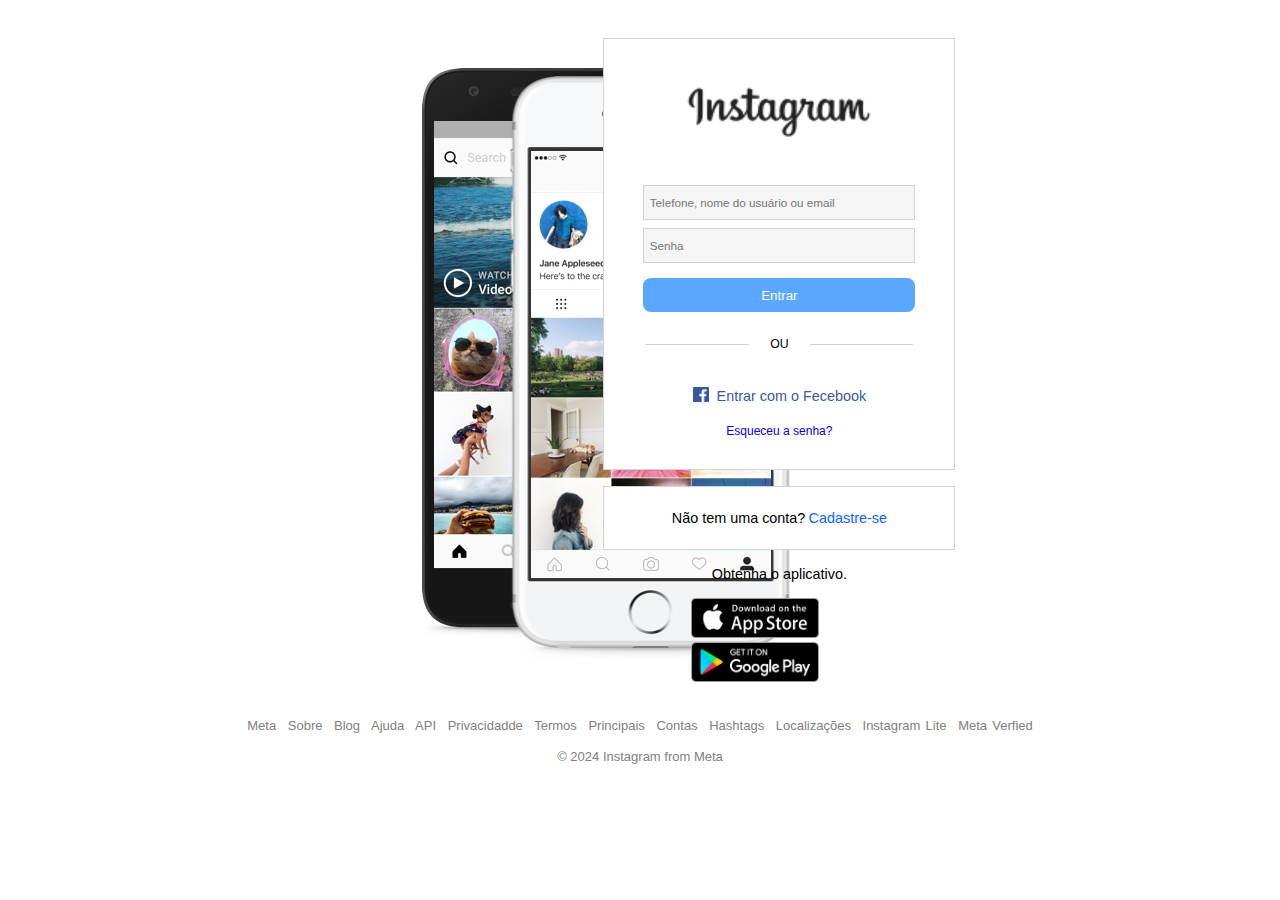
<file: index.html>
<!DOCTYPE html>
<html lang="pt-br">

<head>
    <meta charset="UTF-8">
    <meta name="viewport" content="width=device-width, initial-scale=1.0">
    <link rel="stylesheet" href="CSS/index.css">
    <link rel="preconnect" href="https://fonts.googleapis.com">
    <link
        href="https://fonts.googleapis.com/css2?family=Poppins:ital,wght@0,100;0,200;0,300;0,400;0,500;0,600;0,700;0,800;0,900;1,100;1,200;1,300;1,400;1,500;1,600;1,700;1,800;1,900&display=swap"
        rel="stylesheet">
    <link rel="icon" type="image/x-icon" href="/Imagens/skill-icons--instagram.png">
    <title>Login Instagram</title>
</head>

<body>
    <main>
        <nav id="login">
            <div class="login">
                <img src="/Imagens/instagram_logo.svg.png" alt="">
                <input type="text" placeholder="Telefone, nome do usuário ou email">
                <input type="password" placeholder="Senha">
                <button>Entrar</button>
                <div id="orlogin"><span></span>
                    <p>OU</p>
                    <span></span>
                </div>
                <div id="loginfb"><img src="/Imagens/Facebook_logo_square.png" alt=""><a>Entrar com o Fecebook</a></div>
                <a href="/newpass.html" style="font-size: 0.75rem;text-decoration: none;">Esqueceu a senha?</a>
            </div>
            <div id="nocont">
                <span>Não tem uma conta?</span><a>Cadastre-se</a>
            </div>
            <p style="font-size: 0.9rem;">Obtenha o aplicativo.</p>
            <div id="storesapp">
                <a href="https://apps.apple.com/br/app/instagram/id389801252"><img src="/Imagens/appstore.png" alt=""
                        style="width: 8rem;height: 2.5rem;"></a>
                <a href="https://play.google.com/store/apps/details?id=com.instagram.android"><img
                        src="/Imagens/googleplay.png" alt="" style="width: 8rem;height: 2.5rem;"></a>

            </div>
        </nav>
    </main>
    <aside id="celulares"><img src="/Imagens/cel-instagram.png" alt=""></aside>
    <footer id="links">
        <div id="tonav">Meta Sobre Blog Ajuda API Privacidadde Termos Principais Contas Hashtags
            Localizações <span>Instagram Lite</span> <span>Meta Verfied</span></div>
        <div>&copy; 2024 Instagram from Meta</div>
    </footer>
</body>

</html>
</file>
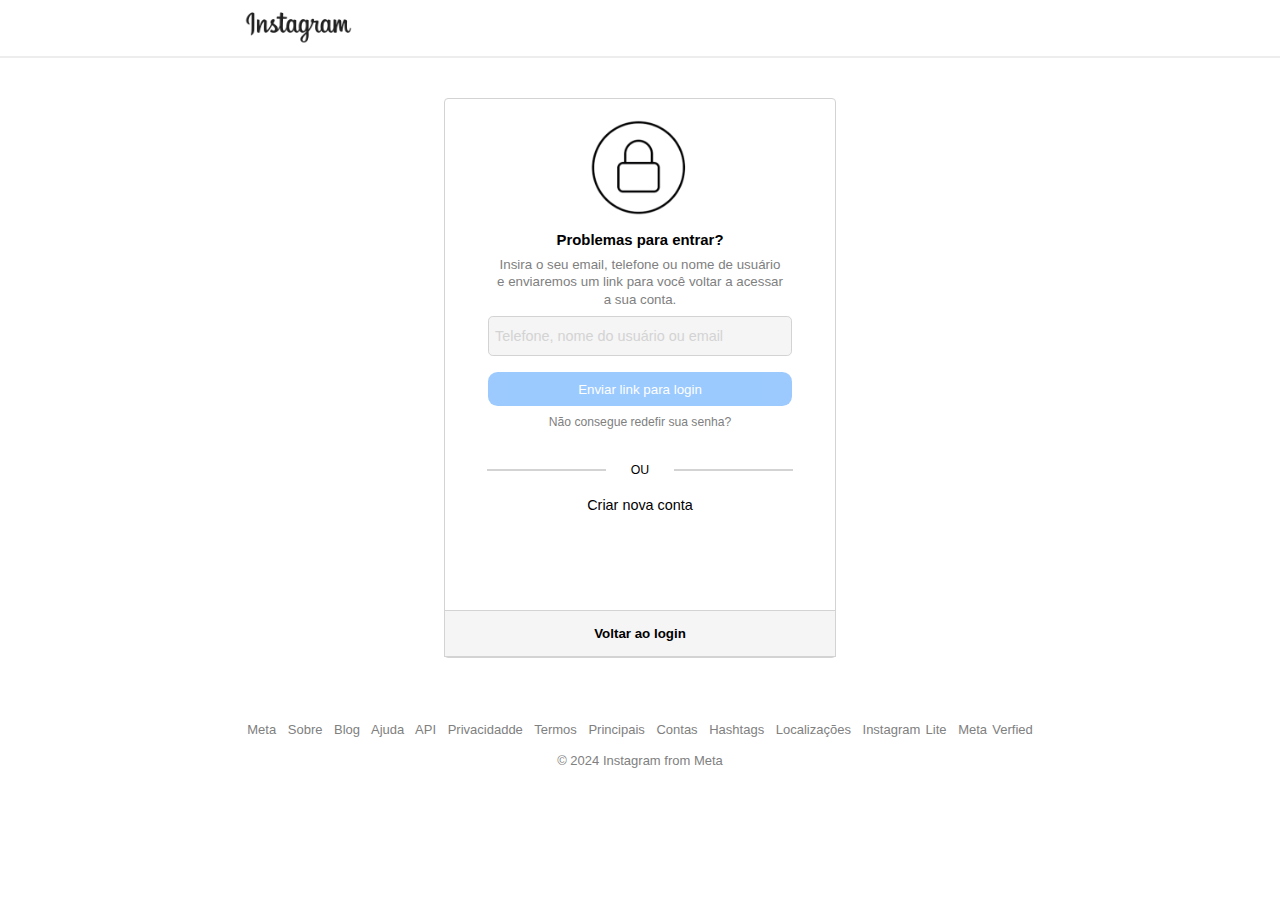
<file: newpass.html>
<!DOCTYPE html>
<html lang="pt-br">

<head>
    <meta charset="UTF-8">
    <meta name="viewport" content="width=device-width, initial-scale=1.0">
    <link rel="stylesheet" href="/CSS/newpass.css">
    <link rel="icon" type="image/x-icon" href="/Imagens/skill-icons--instagram.png">
    <title>New password</title>
</head>

<body>
    <aside>
        <div>
            <img src="/Imagens/instagram_logo.svg.png" alt="">
        </div>
        <hr>
    </aside>
    <main>
        <nav>
            <div id="newlogin">
                <figure><img src="/Imagens/1551164515251-removebg-preview.png" alt=""></figure>
                <h4>Problemas para entrar?</h4>
                <p>Insira o seu email, telefone ou nome de usuário e enviaremos um link para você voltar a acessar a sua
                    conta.</p>
                <input type="text" placeholder="Telefone, nome do usuário ou email">
                <button>Enviar link para login</button>
                <p style="font-size: 0.76rem;">Não consegue redefir sua senha?</p>
                <div id="orlogin">
                    <span></span>
                    <p>OU</p>
                    <span></span>
                </div>
                <div id="NewAccount">
                    <p>Criar nova conta</p>
                </div>
                <div id="rtrtologin">
                    <button onclick="location.href='index.html'"><b>Voltar ao login</b></button>
                </div>
            </div>
        </nav>
    </main>
    <footer id="links">
        <div id="tonav">Meta Sobre Blog Ajuda API Privacidadde Termos Principais Contas Hashtags
            Localizações <span>Instagram Lite</span> <span>Meta Verfied</span></div>
        <div>&copy; 2024 Instagram from Meta</div>
    </footer>

</body>

</html>
</file>
<file: CSS/index.css>
* {
    margin: 0;
    padding: 0;
    box-sizing: border-box;
    font-family: arial;
}

:root {
    --white: white;
    --white_esmk: whitesmoke;
    --gray: gray;
    --lgray: lightgray;
}

body {
    background-color: var(--white);
    margin-bottom: 10%;
    margin-top: 3%;
    position: relative;
    display: grid;
    grid-template-areas:
        "aside main"
        "footer footer";
    row-gap: 2rem;
    align-items: center;


}

main {
    grid-area: main;
    position: relative;
    margin-right: 70%;


}

#login {
    position: relative;
    display: flex;
    flex-direction: column;
    gap: 1rem;
    align-items: center;


}

.login {
    background-color: var(--white);
    position: relative;
    display: flex;
    flex-direction: column;
    text-align: center;
    gap: 0.5rem;
    align-items: center;
    width: 22rem;
    height: 27rem;
    border: 0.1px solid var(--lgray);
}

.login>img {
    width: 12rem;
    height: 4rem;
    margin-top: 11%;
    margin-bottom: 10%;

}

.login>button {
    background-color: #5aa7ff;
    color: var(--white);
    width: 17rem;
    height: 2.1rem;
    margin-top: 2%;
    border: none;
    border-radius: 0.5rem;
}

.login>button::placeholder {
    font-size: medium;
    text-align: justify;


}

.login>input {
    width: 17rem;
    height: 2.2rem;
    background-color: var(--white_esmk);
    text-align: left;
    font-size: smaller;
    border: 0.1px solid var(--lgray);
}

.login>input:focus {
    outline: none;
    border: 0.1px solid var(--gray);
    padding-left: 2%;
    padding-right: -2%;

}


.login>input::placeholder {
    font-size: 0.73rem;
    padding-left: 2%;
}


#loginfb {
    margin-bottom: 3%;
}

#loginfb>img {
    height: 0.9rem;
    width: 1.0rem;
    margin-right: 0.5rem
}

#loginfb>a {
    font-size: 0.9rem;
    color: #3b5998;
}

#orlogin {
    display: flex;
    flex-direction: row;
    margin-top: 5%;
    margin-bottom: 8%;

}

#orlogin>p {
    margin-left: 8%;
    margin-right: 8%;
    font-size: 0.77rem;
    font-weight: 545;
}

#orlogin>span {
    height: 0.1rem;
    width: 7.8rem;
    background-color: var(--lgray);
    align-self: center;
}

#nocont {
    background-color: var(--white);
    position: relative;
    width: 22rem;
    height: 4rem;
    border-bottom: 10rem;
    text-align: center;
    align-content: center;
    border: 0.1px solid var(--lgray);

}

#nocont>span {
    font-size: 0.9rem;
    color: black;
}


#nocont>a {
    margin-left: 0.2rem;
    color: #0866ff;
    font-size: 0.9rem;
}


#storeapp {
    position: relative;
    flex-direction: row;
}

aside {
    grid-area: aside;
    margin-left: 55%;

}

#links {
    display: flex;
    flex-direction: column;
    gap: 1rem;
    align-items: center;
    grid-area: footer;


}

#links>div,
span {
    font-size: small;
    justify-content: space-between;
    color: var(--gray);

}

#tonav {
    word-spacing: 0.5rem;

}

#tonav>span {
    word-spacing: 0.1rem;
}

/*

@media (max-width:768px) {
    main {
        margin-right: 0%;
    }

    aside {
        margin-left: 0%;
    }
}

@media(min-width:769px) and (max-width:1024px) {
    main {
        margin-right: 20%;
    }

    aside {
        margin-left: 15%;
    }
}

@media(min-width:1025px) and (max-width:1440px) {
    main {
        margin-right: 40%;
    }

    aside {
        margin-left: 40%;
    }
}

@media(min-width: 1441px) {
    main {
        margin-right: 70%;
    }

    aside {
        margin-left: 65%;
    }
}
    \*
</file>
<file: CSS/newpass.css>
* {
    margin: 0;
    padding: 0;
    box-sizing: border-box;
    font-family: arial;
}

:root {
    --white: white;
    --white_esmk: whitesmoke;
    --gray: gray;
    --lgray: lightgray;
    --lgrey: lightgrey;
    --black: black;
}

body {
    background-color: var(--white);
    position: relative;
    margin-bottom: 3.4%;
}

aside {
    background-color: var(--white);
    flex-direction: column;
    position: sticky;
    z-index: 1000;
    top: 0;

}

aside>div {
    height: 3.5rem;
}

aside>div>img {
    width: 6.9rem;
    margin-left: 19%;
    position: relative;
    margin-top: 0.5%;

}

aside>hr {
    border: 0.1px solid var(--lgray);
    opacity: 0.4;

}

nav {
    display: flex;
    flex-direction: column;
    position: relative;
    align-items: center;
    margin-top: 3.1%;
}

#newlogin {
    background-color: var(--white);
    position: relative;
    display: flex;
    flex-direction: column;
    text-align: center;
    gap: 0.5rem;
    align-items: center;
    width: 24.5rem;
    height: 35rem;
    border: 0.1px solid var(--lgrey);
    border-radius: 0.25rem;


}

#newlogin>figure {
    margin-top: 5%
}

#newlogin>figure img {
    height: 6.1rem;
    width: 7.7rem;

}

#newlogin>h4 {
    font-size: 0.93rem;
    margin-top: 1%;
}

#newlogin>p {
    font-size: smaller;
    color: grey;
    margin-left: 13%;
    margin-right: 13%;
    line-height: 1.1rem;



}

#newlogin>input {
    width: 19rem;
    height: 2.5rem;
    background-color: var(--white_esmk);
    outline: none;
    text-align: left;
    border-radius: 0.3rem;
    border: 0.1px solid var(--lgray);


}

#newlogin>input:focus {
    outline: none;
    border-color: var(--gray);

}


#newlogin>input::placeholder {
    font-size: 0.9rem;
    background-color: var(--white_esmk);
    outline: none;
    border-color: var(--gray);
    padding-left: 2%;
    color: var(--lgrey);
}

#newlogin>button {
    background-color: #5aa7ff;
    color: var(--white);
    width: 19rem;
    height: 2.1rem;
    margin-top: 2%;
    border: none;
    border-radius: 0.6rem;
    opacity: 0.6;
}

#newlogin>button::placeholder {
    font-size: medium;
    text-align: justify;
}

#orlogin {
    display: flex;
    flex-direction: row;
    margin-top: 6%;
    margin-bottom: 3%;


}

#orlogin>p {
    margin-left: 8%;
    margin-right: 8%;
    font-size: 0.77rem;
    font-weight: 545;
}

#orlogin>span {
    height: 0.1rem;
    width: 9rem;
    background-color: var(--lgray);
    align-self: center;
}

#NewAccount>p {
    font-size: 0.9rem;
    font-weight: 500;
    color: var(--black);
}

#NewAccount>p:hover {
    opacity: 0.5;
    cursor: pointer;
}


#newlogin>#rtrtologin {
    position: relative;
    margin-top: auto;
    width: 24.5rem;
    height: 2.9rem;
    border-bottom-left-radius: 0.25rem;
    border-bottom-right-radius: 0.25rem;
}

#rtrtologin>button {
    background-color: var(--white_esmk);
    width: 100%;
    height: 100%;
    border: 0.1px solid var(--lgray);
    cursor: pointer;
    color: var(--black);


}

#rtrtologin>button>b:hover {
    opacity: 0.5;
}



#links {
    display: flex;
    flex-direction: column;
    gap: 1rem;
    align-items: center;
    margin-top: 5%;


}

#links>div,
span {
    font-size: small;
    justify-content: space-between;
    color: var(--gray);

}

#tonav {
    word-spacing: 0.5rem;

}

#tonav>span {
    word-spacing: 0.1rem;
}
</file>
